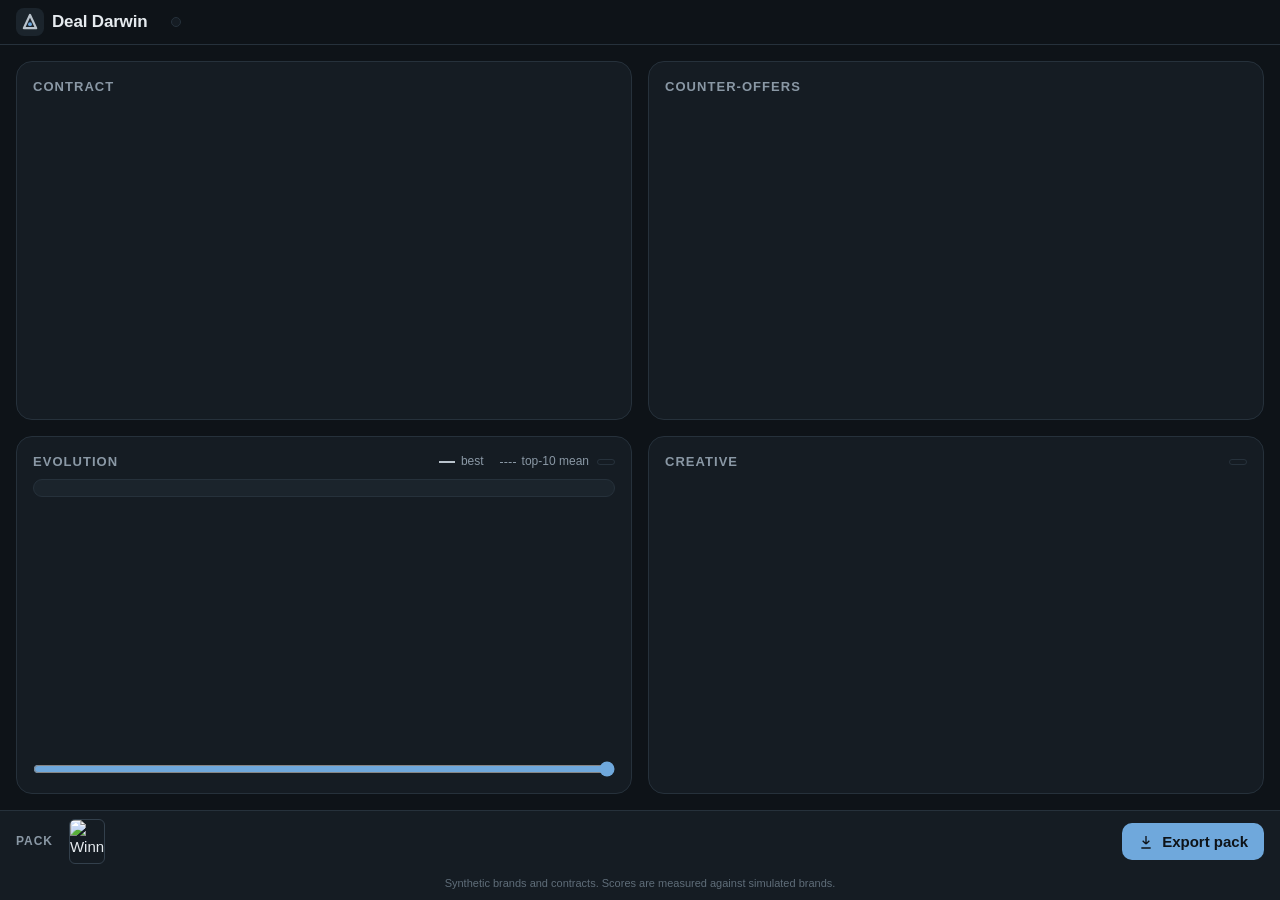
<file: deal_darwin_dataset/app/demo_template.html>
<!doctype html>
<html lang="en">
<head>
<meta charset="utf-8">
<meta name="viewport" content="width=device-width, initial-scale=1">
<title>Deal Darwin</title>
<style>
:root {
  --bg: #0E1318; --surface: #151C23; --surface-2: #1B242C; --raised: #222D37;
  --border: #26313B; --border-2: #33404C; --line: var(--border); --line-2: var(--border-2);
  --text: #E6EBEF; --muted: #8A98A5; --faint: #5F6D79; --neutral-line: #B9C3CC;
  --accent: #6FA8DC; --accent-soft: rgba(111,168,220,.12); --accent-ink: #0E1318;
  --ok: #5FB48C; --warn: #D9B26A; --bad: #D27C7C;
  --ok-rgb: 95,180,140; --warn-rgb: 217,178,106; --bad-rgb: 210,124,124;
  --radius: 16px; --s1: 8px; --s2: 16px; --s3: 24px; --t: 300ms cubic-bezier(.2,.7,.2,1);
  --font: -apple-system, BlinkMacSystemFont, "Segoe UI", Roboto, "Helvetica Neue", Arial, sans-serif;
  --mono: ui-monospace, SFMono-Regular, Menlo, Consolas, monospace;
}
* { box-sizing: border-box; }
html, body { margin: 0; }
body { background: var(--bg); color: var(--text); font: 15px/1.45 var(--font);
  display: grid; grid-template-rows: auto minmax(0, 1fr) auto; height: 100vh; height: 100dvh; overflow: hidden; }
button { font: inherit; color: inherit; }
[hidden] { display: none !important; }
:focus-visible { outline: 2px solid var(--accent); outline-offset: 2px; border-radius: 8px; }
.num { font-variant-numeric: tabular-nums; }

/* ---------- top bar ---------- */
.top { display: flex; align-items: center; gap: var(--s2); padding: var(--s1) var(--s2); border-bottom: 1px solid var(--line); flex-wrap: wrap; }
.brand { display: flex; align-items: center; gap: var(--s1); font-weight: 800; font-size: 17px; letter-spacing: -.01em; margin-right: var(--s1); }
.brand svg { width: 28px; height: 28px; }
.chips { display: flex; gap: 4px; background: var(--surface); border: 1px solid var(--line); border-radius: 12px; padding: 4px; }
.chips button { border: 0; background: none; cursor: pointer; border-radius: 8px; padding: 4px 12px; font-weight: 700; color: var(--muted); transition: background var(--t), color var(--t); }
.chips button:hover { color: var(--text); }
.chips button[aria-checked="true"] { background: var(--accent-soft); color: var(--accent); box-shadow: inset 0 0 0 1px rgba(111,168,220,.45); }
.stepper { display: flex; gap: 4px; margin: 0 0 0 auto; padding: 0; list-style: none; flex-wrap: wrap; }
.stepper button { display: flex; align-items: center; gap: var(--s1); border: 1px solid transparent; background: none; cursor: pointer;
  padding: 4px 12px 4px 4px; border-radius: 999px; color: var(--muted); transition: all var(--t); }
.stepper b { display: grid; place-items: center; width: 24px; height: 24px; border-radius: 50%; background: var(--surface-2); font-size: 12px; transition: all var(--t); }
.stepper button:hover { color: var(--text); }
.stepper button.active { color: var(--text); border-color: var(--line-2); background: var(--surface); }
.stepper button.active b { background: var(--accent); color: var(--accent-ink); }

/* ---------- grid + cards ---------- */
main { display: grid; grid-template-columns: 1fr 1fr; grid-template-rows: minmax(0, 1fr) minmax(0, 1fr); gap: var(--s2); padding: var(--s2); min-height: 0; }
main.no-evo #card-creative { grid-column: 1 / -1; }
.card { background: var(--surface); border: 1px solid var(--line); border-radius: var(--radius); padding: var(--s2);
  display: flex; flex-direction: column; gap: var(--s1); min-height: 0; overflow: auto; transition: border-color var(--t), box-shadow var(--t); }
.card:hover { border-color: var(--line-2); }
.card-h { display: flex; align-items: center; gap: var(--s1); flex-wrap: wrap; }
.card-h h2 { margin: 0; font-size: 13px; font-weight: 700; letter-spacing: .08em; text-transform: uppercase; color: var(--muted); }
.card-h .sp { flex: 1; }
.tag { font-size: 12px; color: var(--muted); border: 1px solid var(--line); border-radius: 999px; padding: 2px 8px; white-space: nowrap; }
.tag.warn { color: var(--warn); border-color: rgba(var(--warn-rgb),.3); }
.tag.ok { color: var(--ok); border-color: rgba(var(--ok-rgb),.3); background: rgba(var(--ok-rgb),.08); font-weight: 600; }
.tag.win { color: var(--accent); border-color: rgba(111,168,220,.5); }
.tag.bad { color: var(--bad); border-color: rgba(var(--bad-rgb),.3); background: rgba(var(--bad-rgb),.06); }
.pulse { animation: pulse 900ms ease-out; }
@keyframes pulse { 0% { box-shadow: 0 0 0 0 rgba(111,168,220,.35); border-color: var(--accent); } 100% { box-shadow: 0 0 0 10px rgba(111,168,220,0); } }
@keyframes fadeUp { from { opacity: 0; transform: translateY(6px); } to { opacity: 1; transform: none; } }
.fade { animation: fadeUp 420ms cubic-bezier(.2,.7,.2,1) both; animation-delay: calc(var(--i, 0) * 60ms); }

/* ---------- contract ---------- */
.contract-body { display: grid; grid-template-columns: minmax(0, 1fr) 150px; gap: var(--s2); align-items: start; }
.rows { display: flex; flex-direction: column; gap: 4px; }
.row { border-radius: 12px; border: 1px solid transparent; transition: border-color var(--t), background var(--t); }
.row:hover, .row.open { border-color: var(--line-2); }
.row > button { width: 100%; display: grid; grid-template-columns: 1fr auto 96px 36px; align-items: center; gap: var(--s1);
  background: none; border: 0; cursor: pointer; padding: var(--s1) 12px; text-align: left; border-radius: 12px; }
.row .name { font-weight: 600; }
.row .val { color: var(--muted); font-size: 14px; text-align: right; }
.status { display: inline-flex; align-items: center; gap: 6px; font-size: 13px; color: var(--muted); }
.dot { width: 8px; height: 8px; border-radius: 50%; flex: none; }
.dot.found { background: var(--ok); } .dot.ambiguous { background: var(--warn); }
.dot.not_found { background: var(--bad); }
.pill { display: grid; place-items: center; height: 24px; border-radius: 999px; font-weight: 800; font-size: 13px; }
.detail { display: grid; grid-template-rows: 0fr; transition: grid-template-rows var(--t); }
.row.open .detail { grid-template-rows: 1fr; }
.detail > div { overflow: hidden; }
.detail-in { padding: 0 12px 12px; display: grid; gap: var(--s1); }
blockquote { margin: 0; padding: var(--s1) 12px; border-left: 2px solid var(--border-2); background: rgba(0,0,0,.18); border-radius: 0 8px 8px 0;
  font-size: 13px; color: #C9D3E0; font-family: var(--mono); white-space: pre-wrap; }
blockquote.none { border-left-color: var(--bad); color: var(--bad); font-family: var(--font); }
.probs { display: grid; grid-template-columns: repeat(auto-fit, minmax(150px, 1fr)); gap: var(--s1) var(--s2); }
.probs h4 { margin: 0 0 4px; font-size: 11px; letter-spacing: .08em; text-transform: uppercase; color: var(--faint); }
.pb { display: grid; grid-template-columns: 64px 1fr 34px; align-items: center; gap: 6px; font-size: 12px; color: var(--muted); }
.pb .num { text-align: right; }
.track { display: block; height: 6px; background: rgba(255,255,255,.05); border-radius: 999px; overflow: hidden; }
.track > i { display: block; height: 100%; width: 0; border-radius: 999px; background: var(--muted); opacity: .85; transition: width 700ms cubic-bezier(.2,.7,.2,1); }
.gauge { display: grid; justify-items: center; gap: var(--s1); padding-top: 4px; border-radius: 12px; }
.ring { position: relative; width: 132px; height: 132px; }
.ring svg { width: 100%; height: 100%; transform: rotate(-90deg); }
.ring circle { fill: none; stroke-width: 10; }
.ring .bg { stroke: rgba(255,255,255,.06); }
.ring .fg { stroke-linecap: round; transition: stroke-dashoffset 1100ms cubic-bezier(.2,.7,.2,1), stroke var(--t); }
.ring .c { position: absolute; inset: 0; display: grid; place-content: center; text-align: center; }
.ring .c b { font-size: 32px; line-height: 1; }
.ring .c span { font-size: 12px; color: var(--muted); }
.counts { display: flex; gap: var(--s2); flex-wrap: wrap; justify-content: center; font-size: 13px; color: var(--muted); }
.counts span { display: inline-flex; align-items: center; gap: 6px; }

/* ---------- counter-offers ---------- */
.offers { display: flex; flex-direction: column; gap: var(--s1); }
.offer { display: grid; grid-template-columns: 32px 1fr; gap: 4px 12px; align-items: center; text-align: left; cursor: pointer;
  background: var(--surface-2); border: 1px solid var(--line); border-radius: 12px; padding: 12px; transition: border-color var(--t), background var(--t), transform var(--t); }
.offer:hover { border-color: var(--line-2); transform: translateY(-1px); }
.offer[aria-checked="true"] { border-color: rgba(111,168,220,.6); background: linear-gradient(0deg, rgba(111,168,220,.06), rgba(111,168,220,.06)), var(--surface-2); }
.rank { grid-row: span 2; display: grid; place-items: center; width: 32px; height: 32px; border-radius: 10px; background: var(--raised); font-weight: 800; }
.offer[aria-checked="true"] .rank { background: var(--accent-soft); color: var(--accent); }
.phrase { font-weight: 600; font-size: 14px; }
.ometa { display: grid; grid-template-columns: 1fr auto auto; gap: 12px; align-items: center; font-size: 12px; color: var(--muted); }
.ometa .acc { display: grid; grid-template-columns: auto 1fr; gap: 8px; align-items: center; }
.ometa .track { height: 8px; } .ometa .track > i { background: var(--neutral-line); opacity: .7; }
.ometa b { color: var(--text); font-weight: 700; }

/* ---------- evolution ---------- */
.evo-now { display: flex; align-items: baseline; gap: 12px; flex-wrap: wrap; padding: var(--s1) 12px; background: var(--surface-2); border-radius: 12px; border: 1px solid var(--line); }
.evo-now .g { font-weight: 800; color: var(--text); font-size: 13px; }
.evo-now .phrase { flex: 1; min-width: 200px; }
.evo-now .st { font-size: 12px; color: var(--muted); }
.evo-now .st b { color: var(--text); }
.chart { position: relative; flex: 1; min-height: 120px; }
.chart svg { position: absolute; inset: 0; width: 100%; height: 100%; display: block; cursor: ew-resize; touch-action: none; user-select: none; }
.axis text { fill: var(--faint); font-size: 11px; font-family: var(--font); }
.axis line { stroke: rgba(255,255,255,.06); }
.line-best { fill: none; stroke: var(--neutral-line); stroke-width: 2.5; stroke-linejoin: round; vector-effect: non-scaling-stroke; }
.line-mean { fill: none; stroke: var(--muted); stroke-width: 1.5; stroke-dasharray: 4 4; vector-effect: non-scaling-stroke; }
.area { fill: url(#grad); }
.scrub { stroke: var(--text); stroke-width: 1; opacity: .45; vector-effect: non-scaling-stroke; }
.pt { fill: var(--surface); stroke: var(--accent); stroke-width: 2; vector-effect: non-scaling-stroke; }
.pt.on { fill: var(--accent); }
.legend { display: flex; gap: var(--s2); font-size: 12px; color: var(--muted); align-items: center; }
.legend i { display: inline-block; width: 16px; height: 0; border-top: 2.5px solid var(--neutral-line); vertical-align: middle; margin-right: 6px; }
.legend i.m { border-top: 1.5px dashed var(--muted); }
input[type="range"] { width: 100%; accent-color: var(--accent); margin: 0; }

/* ---------- creative ---------- */
.concepts { display: grid; grid-template-columns: repeat(4, minmax(0, 1fr)); gap: 12px; flex: 1; min-height: 0; }
.concept { display: flex; flex-direction: column; gap: 6px; min-height: 0; }
.concept > button { padding: 0; border: 1px solid var(--line); background: var(--bg); border-radius: 12px; overflow: hidden; cursor: zoom-in;
  position: relative; transition: transform var(--t), border-color var(--t), box-shadow var(--t); min-height: 0; flex: 1; display: block; }
.concept > button:hover { transform: translateY(-2px); border-color: var(--line-2); }
.concept img { position: absolute; inset: 0; width: 100%; height: 100%; object-fit: contain; display: block; }
.concept.win > button { border-color: var(--accent); }
.concept.lose img { filter: saturate(.55) brightness(.8); }
.crown { position: absolute; bottom: 8px; left: 8px; background: rgba(14,19,24,.82); color: var(--accent); border: 1px solid rgba(111,168,220,.5); font-size: 11px; font-weight: 800; border-radius: 999px; padding: 2px 8px; }
.fit { display: flex; justify-content: space-between; align-items: baseline; }
.fit b { font-size: 17px; } .fit span { font-size: 12px; color: var(--muted); }
.rchips { display: flex; gap: 3px; }
.rc { flex: 1; text-align: center; font-size: 10px; font-weight: 800; border-radius: 5px; padding: 2px 0; cursor: help; }
.rc.ok { background: rgba(var(--ok-rgb),.12); color: var(--ok); }
.rc.no { background: rgba(var(--bad-rgb),.14); color: var(--bad); }
.fail { font-size: 12px; color: var(--bad); white-space: nowrap; overflow: hidden; text-overflow: ellipsis; }

/* ---------- pack bar ---------- */
.pack { border-top: 1px solid var(--line); background: var(--surface); padding: var(--s1) var(--s2); display: flex; align-items: center; gap: var(--s2); flex-wrap: wrap; transition: box-shadow var(--t); }
.pack .lbl { font-size: 12px; font-weight: 800; letter-spacing: .08em; text-transform: uppercase; color: var(--muted); }
.pack img { width: 36px; height: 45px; object-fit: cover; object-position: top; border-radius: 6px; border: 1px solid var(--border-2); }
.pack .po { flex: 1; min-width: 220px; display: flex; flex-direction: column; }
.pack .po small { color: var(--muted); font-size: 12px; }
.pack .rs { display: flex; align-items: center; gap: 12px; font-size: 13px; color: var(--muted); }
.btn { border: 0; cursor: pointer; background: var(--accent); color: var(--accent-ink); font-weight: 700; border-radius: 10px; padding: var(--s1) var(--s2);
  display: inline-flex; align-items: center; gap: var(--s1); transition: filter var(--t), transform var(--t); }
.btn:hover { filter: brightness(1.06); transform: translateY(-1px); }
.btn.ghost { background: transparent; color: #fff; border: 1px solid rgba(255,255,255,.4); }
.fine { width: 100%; text-align: center; font-size: 11px; color: var(--faint); margin: -4px 0 0; }

/* ---------- lightbox ---------- */
dialog { border: 1px solid var(--line-2); border-radius: var(--radius); background: var(--surface); color: var(--text); padding: var(--s3) var(--s2) var(--s2); max-width: min(92vw, 860px); }
dialog::backdrop { background: rgba(2,6,14,.78); backdrop-filter: blur(4px); }
dialog[open] { animation: fadeUp 260ms cubic-bezier(.2,.7,.2,1); }
.lb { display: grid; grid-template-columns: minmax(0, 420px) 240px; gap: var(--s2); }
.lb img { width: 100%; border-radius: 12px; display: block; }
.lb h3 { margin: 0 0 var(--s1); font-size: 18px; display: flex; align-items: center; gap: var(--s1); }
.lb .rl { display: grid; grid-template-columns: 28px 1fr 40px; gap: 6px; align-items: center; font-size: 13px; padding: 6px 0; border-bottom: 1px solid var(--line); }
.lb .rl .num { text-align: right; }
.x { position: absolute; top: 8px; right: 8px; border: 0; background: var(--raised); width: 32px; height: 32px; border-radius: 50%; cursor: pointer; }

/* ---------- printable pack ---------- */
#sheet-wrap { position: fixed; inset: 0; background: rgba(2,6,14,.88); overflow: auto; z-index: 50; padding: var(--s3) var(--s2); }
.sheet-bar { max-width: 794px; margin: 0 auto var(--s2); display: flex; justify-content: flex-end; gap: var(--s1); }
.sheet { max-width: 794px; margin: 0 auto; background: #fff; color: #111A28; border-radius: 8px; padding: 40px 44px; font-size: 13px; }
.sheet h1 { margin: 0; font-size: 22px; color: #0B2545; display: flex; align-items: center; gap: 8px; }
.sheet h2 { font-size: 11px; letter-spacing: .1em; text-transform: uppercase; color: #5C6B7A; margin: 18px 0 6px; border-bottom: 1px solid #E3E0DA; padding-bottom: 4px; }
.sheet .sub { color: #5C6B7A; margin: 2px 0 0; }
.sheet table { width: 100%; border-collapse: collapse; }
.sheet td, .sheet th { text-align: left; padding: 4px 6px; border-bottom: 1px solid #EEE; vertical-align: top; }
.sheet th { color: #5C6B7A; font-weight: 600; width: 32%; }
.sheet .cols { display: grid; grid-template-columns: 1fr 190px; gap: 24px; }
.sheet img { width: 100%; border-radius: 6px; }
.sheet q { display: block; font-family: var(--mono); font-size: 11.5px; color: #354152; background: #F6F3EE; border-left: 3px solid #8A98A5; padding: 4px 8px; margin: 2px 0 6px; quotes: none; }
.sheet .foot { margin-top: 18px; font-size: 10px; color: #8A9BB0; }

/* ---------- responsive / motion / print ---------- */
/* ---------- live mode ---------- */
.launcher { position: fixed; inset: 0; z-index: 40; background: rgba(8,11,14,.72); backdrop-filter: blur(6px); display: grid; place-items: center; padding: var(--s2); }
.lcard { position: relative; width: min(640px, 100%); background: var(--surface); border: 1px solid var(--border); border-radius: var(--radius); padding: var(--s3); display: grid; gap: var(--s2); animation: fadeUp 260ms cubic-bezier(.2,.7,.2,1); }
.drop { display: grid; place-items: center; gap: 4px; padding: 56px var(--s2); border: 1.5px dashed var(--border-2); border-radius: var(--radius); cursor: pointer; color: var(--muted); text-align: center; transition: border-color var(--t), background var(--t), color var(--t); }
.drop:hover, .drop.over { border-color: var(--accent); background: var(--accent-soft); color: var(--text); }
.drop.has { border-style: solid; border-color: rgba(111,168,220,.6); color: var(--text); }
.drop b { font-size: 16px; color: var(--text); } .drop small { font-size: 12px; }
.lrow { display: flex; gap: var(--s1); align-items: center; flex-wrap: wrap; }
.lrow .btn { margin-left: auto; }
.lerr { margin: 0; min-height: 1em; font-size: 13px; color: var(--bad); }
select { font: inherit; font-size: 13px; color: var(--text); background: var(--surface-2); border: 1px solid var(--border); border-radius: 10px; padding: 6px 10px; }
.btn.sm { padding: 4px 12px; font-size: 13px; }
.btn:disabled { opacity: .5; cursor: progress; }
.bd { font-style: normal; font-size: 10px; font-weight: 700; text-transform: uppercase; letter-spacing: .06em; border-radius: 999px; padding: 1px 6px; }
.bd:empty { display: none; }
.bd.live { color: var(--ok); background: rgba(var(--ok-rgb),.12); }
.bd.cached, .bd.fallback { color: var(--warn); background: rgba(var(--warn-rgb),.12); }
.bd.error { color: var(--bad); background: rgba(var(--bad-rgb),.12); }
.bd.running { display: inline-block; width: 8px; height: 8px; padding: 0; background: var(--accent); animation: blink 1s infinite; }
@keyframes blink { 50% { opacity: .25; } }
.pill.pend, .rc.pend { background: rgba(255,255,255,.04); color: var(--faint); box-shadow: none; }
.pg { font-size: 11px; color: var(--faint); margin-left: 6px; }
.phrase.pend { color: var(--faint); }
.concept.pending img { filter: grayscale(1) brightness(.5); }
.scan { position: absolute; inset: 0; background: linear-gradient(180deg, transparent, rgba(111,168,220,.28), transparent) no-repeat; background-size: 100% 35%; animation: scan 1.1s linear infinite; }
@keyframes scan { from { background-position: 0 -40%; } to { background-position: 0 140%; } }

@media (max-width: 1000px) {
  body { height: auto; overflow: auto; display: block; }
  main { grid-template-columns: 1fr; grid-template-rows: none; }
  main.no-evo #card-creative { grid-column: auto; }
  .card { overflow: visible; }
  .pack { position: sticky; bottom: 0; z-index: 5; }
  .stepper { margin-left: 0; width: 100%; }
  .chart { height: 180px; flex: none; }
  .concept > button { flex: none; aspect-ratio: 4 / 5; }
}
@media (max-width: 600px) {
  .contract-body { grid-template-columns: 1fr; }
  .concepts { grid-template-columns: repeat(2, minmax(0, 1fr)); }
  .row > button { grid-template-columns: 1fr auto 32px; } .row .val { display: none; }
  .lb { grid-template-columns: 1fr; }
  .stepper button span { display: none; } .stepper button { padding: 4px; }
  .pack .fine { display: none; }
}
@media (prefers-reduced-motion: reduce) {
  *, *::before, *::after { animation: none !important; transition: none !important; scroll-behavior: auto !important; }
}
@media print {
  @page { size: A4; margin: 12mm; }
  body { display: block; height: auto; overflow: visible; background: #fff; }
  body > *:not(#sheet-wrap) { display: none !important; }
  #sheet-wrap { position: static; background: none; padding: 0; overflow: visible; }
  .sheet-bar { display: none; }
  .sheet { padding: 0; max-width: none; border-radius: 0; }
}
</style>
</head>
<body>
<header class="top">
  <div class="brand">
    <svg viewBox="0 0 32 32" aria-hidden="true"><rect width="32" height="32" rx="9" fill="#1B242C"/><path d="M9 23 L16 8 L23 23 Z" fill="none" stroke="#B9C3CC" stroke-width="2.6" stroke-linejoin="round"/><circle cx="16" cy="18.5" r="2.2" fill="#6FA8DC"/></svg>
    Deal Darwin
  </div>
  <div class="chips" role="radiogroup" aria-label="Contract" id="chips"></div>
  <button class="btn sm" id="newrun" hidden><svg width="12" height="12" viewBox="0 0 24 24" fill="currentColor" aria-hidden="true"><path d="M7 4v16l13-8z"/></svg>Run</button>
  <ol class="stepper" id="stepper" aria-label="Pipeline"></ol>
</header>

<main id="grid">
  <section class="card" id="card-contract" data-step="1" aria-labelledby="h-contract">
    <div class="card-h"><h2 id="h-contract">Contract</h2><span class="sp"></span><span id="contract-tags" class="card-h"></span></div>
    <div class="contract-body">
      <div class="rows" id="rows" data-step="1"></div>
      <div class="gauge" id="gauge" data-step="2"></div>
    </div>
  </section>

  <section class="card" id="card-counter" data-step="3" aria-labelledby="h-counter">
    <div class="card-h"><h2 id="h-counter">Counter-offers</h2><span class="sp"></span><span id="recovered"></span></div>
    <div class="offers" role="radiogroup" aria-label="Offers" id="offers"></div>
  </section>

  <section class="card" id="card-evo" data-step="3" aria-labelledby="h-evo">
    <div class="card-h"><h2 id="h-evo">Evolution</h2><span class="sp"></span>
      <span class="legend"><span><i></i>best</span><span><i class="m"></i>top-10 mean</span></span><span class="tag" id="evo-calls"></span></div>
    <div class="evo-now" id="evo-now" aria-live="polite"></div>
    <div class="chart" id="chart"></div>
    <input type="range" id="gen" min="0" max="3" step="1" value="3" aria-label="Generation">
  </section>

  <section class="card" id="card-creative" data-step="4" aria-labelledby="h-creative">
    <div class="card-h"><h2 id="h-creative">Creative</h2><span class="sp"></span><span class="tag" id="model-tag"></span></div>
    <div class="concepts" id="concepts"></div>
  </section>
</main>

<footer class="pack" id="pack" data-step="5">
  <span class="lbl">Pack</span>
  <img id="pack-img" alt="Winning concept">
  <div class="po"><span class="phrase" id="pack-offer"></span><small id="pack-meta"></small></div>
  <div class="rs" id="pack-risk"></div>
  <button class="btn" id="export"><svg width="16" height="16" viewBox="0 0 24 24" fill="none" stroke="currentColor" stroke-width="2" aria-hidden="true"><path d="M12 3v12m0 0-5-5m5 5 5-5M5 21h14"/></svg>Export pack</button>
  <p class="fine">Synthetic brands and contracts. Scores are measured against simulated brands.</p>
</footer>

<dialog id="lightbox" aria-label="Concept"></dialog>
<div class="launcher" id="launcher" hidden>
  <div class="lcard" role="dialog" aria-label="New run">
    <button class="x" id="l-close" aria-label="Close">✕</button>
    <label class="drop" id="drop" tabindex="0">
      <input type="file" id="file" accept="application/pdf,.pdf" hidden>
      <svg width="34" height="34" viewBox="0 0 24 24" fill="none" stroke="currentColor" stroke-width="1.6" aria-hidden="true"><path d="M12 16V4m0 0-5 5m5-5 5 5M4 16v3a1 1 0 0 0 1 1h14a1 1 0 0 0 1-1v-3"/></svg>
      <b id="drop-label">Drop contract PDF</b><small>or click</small>
    </label>
    <div class="lrow">
      <div class="chips" role="radiogroup" aria-label="Sample" id="samples"></div>
      <select id="persona" aria-label="Creator persona"></select>
      <select id="brand" aria-label="Brand"></select>
      <button class="btn" id="run"><svg width="12" height="12" viewBox="0 0 24 24" fill="currentColor" aria-hidden="true"><path d="M7 4v16l13-8z"/></svg>Run</button>
    </div>
    <p class="lerr" id="lerr" aria-live="polite"></p>
  </div>
</div>
<div id="sheet-wrap" hidden></div>

<script>
const DATA = /*__DATA__*/null;
const ASPECTS = ["fee", "usage_rights", "exclusivity", "payment_terms", "kill_fee"];
const NAMES = {fee: "Fee", usage_rights: "Usage", exclusivity: "Exclusivity", payment_terms: "Payment", kill_fee: "Kill fee"};
const STATUS = {found: "found", ambiguous: "ambiguous", not_found: "not found"};
const RULES = {R1: "Logo", R2: "Palette", R3: "#ad disclosure", R4: "No competitors", R5: "Safe zone"};
const RISK_RGB = ["", "95,180,140", "140,178,120", "217,178,106", "214,152,112", "210,124,124"];
const rk = n => RISK_RGB[Math.min(5, Math.max(1, Math.round(n)))];
const RISK_COLOR = n => `rgb(${rk(n)})`;
const RISK_PILL = n => `background:rgba(${rk(n)},.14);color:rgb(${rk(n)});box-shadow:inset 0 0 0 1px rgba(${rk(n)},.28)`;
const TINT = n => `rgba(${rk(n)},.045)`;
const STEPS = [["Ingest", "#rows"], ["Score", "#gauge"], ["Counter", "#card-counter"], ["Creative", "#card-creative"], ["Pack", "#pack"]];
const reduced = matchMedia("(prefers-reduced-motion: reduce)").matches;
const $ = s => document.querySelector(s);
const esc = s => String(s ?? "").replace(/[&<>"']/g, c => ({"&": "&amp;", "<": "&lt;", ">": "&gt;", '"': "&quot;", "'": "&#39;"}[c]));
const pct = x => Math.round(x * 100) + "%";
const money = x => "$" + Math.round(x).toLocaleString("en-US");
const usage = m => m >= 999 ? "perpetual" : m + " mo";
const excl = m => m === 0 ? "none" : m + " mo";
const revs = r => r >= 99 ? "unlimited rev" : r + " rev";
const phrase = o => `Fee ${pct(o.fee_mult)}, usage ${usage(o.usage_months)}, excl ${excl(o.excl_months)}, net-${o.net_days}, ${o.kill_pct}% kill fee, ${revs(o.revisions)}`;
const fill = root => requestAnimationFrame(() => requestAnimationFrame(() =>
  root.querySelectorAll("[data-w]").forEach(el => el.style.width = el.dataset.w)));
const track = (v, color) => `<span class="track"><i data-w="${Math.max(0, Math.min(1, v)) * 100}%"${color ? ` style="background:${color}"` : ""}></i></span>`;

const state = {cid: DATA.contracts.C ? "C" : Object.keys(DATA.contracts)[0], method: null, sel: 0, gen: 0, open: null};
const C = () => DATA.contracts[state.cid];
const methods = () => (C().counters && C().counters.methods) || [];
const method = () => methods().find(m => m.label === state.method) || methods()[0];
const CREATIVE = {cached: DATA.creative, live: null};
const creative = () => (C().live ? CREATIVE.live : CREATIVE.cached);
const winner = () => creative() && creative().concepts.find(x => x.winner);
const seen = new Set();
const counts = a => [ASPECTS.filter(k => a[k] && a[k].status === "ambiguous").length, ASPECTS.filter(k => a[k] && a[k].status === "not_found").length];
const restart = el => { el.classList.remove("pulse"); void el.offsetWidth; el.classList.add("pulse"); };

/* ---------- top bar ---------- */
function renderChips() {
  $("#chips").innerHTML = Object.values(DATA.contracts).map(c =>
    `<button role="radio" data-cid="${c.id}" aria-checked="${c.id === state.cid}" tabindex="${c.id === state.cid ? 0 : -1}" title="${esc(c.label)}">${c.chip || c.id}</button>`).join("");
}
$("#chips").addEventListener("click", e => { const b = e.target.closest("button"); if (b) setContract(b.dataset.cid); });
$("#chips").addEventListener("keydown", e => {
  const ids = Object.keys(DATA.contracts), d = {ArrowRight: 1, ArrowDown: 1, ArrowLeft: -1, ArrowUp: -1}[e.key];
  if (!d) return; e.preventDefault();
  setContract(ids[(ids.indexOf(state.cid) + d + ids.length) % ids.length]);
  $(`#chips [data-cid="${state.cid}"]`).focus();
});
function setContract(cid) {
  state.cid = cid; state.method = null; state.sel = 0; state.open = null;
  renderChips(); renderContract(); renderCounters(); renderEvo(); renderCreative(); renderPack();
}
$("#stepper").innerHTML = STEPS.map(([l], i) => `<li><button data-step="${i + 1}"><b>${i + 1}</b><span>${l}</span></button></li>`).join("");
$("#stepper").addEventListener("click", e => {
  const b = e.target.closest("button"); if (!b) return;
  const n = +b.dataset.step, target = $(STEPS[n - 1][1]), card = target.closest(".card, .pack");
  card.scrollIntoView({behavior: reduced ? "auto" : "smooth", block: "center"});
  setStep(n); restart(card); if (target !== card) restart(target);
});
function setStep(n) { document.querySelectorAll("#stepper button").forEach(b => b.classList.toggle("active", +b.dataset.step === n)); }
const stepOf = el => { const s = el && el.closest && el.closest("[data-step]"); return s && !el.closest("#stepper") ? +s.dataset.step : null; };
document.addEventListener("pointerover", e => { const n = stepOf(e.target); if (n) setStep(n); });
document.addEventListener("focusin", e => { const n = stepOf(e.target); if (n) setStep(n); });
addEventListener("scroll", () => {  // stacked layout: the section nearest the viewport centre
  const mid = innerHeight / 2; let best = 1, dist = Infinity;
  STEPS.forEach(([, sel], i) => { const r = $(sel).getBoundingClientRect(), d = Math.abs((r.top + r.bottom) / 2 - mid); if (d < dist) { dist = d; best = i + 1; } });
  if (innerHeight + scrollY >= document.documentElement.scrollHeight - 4) best = 5;
  setStep(best);
}, {passive: true});

/* ---------- contract ---------- */
function fmtValue(k, v) {
  if (v == null) return "—";
  return {fee: money(v), usage_rights: v + " mo", exclusivity: v + " mo", payment_terms: "net-" + v, kill_fee: v + "%"}[k] || esc(v);
}
function probBlock(title, obj, colorFn) {
  if (!obj) return "";
  return `<div><h4>${title}</h4>${Object.entries(obj).map(([k, v]) =>
    `<div class="pb"><span>${esc(STATUS[k] || k)}</span>${track(v, colorFn(k))}<span class="num">${v.toFixed(2)}</span></div>`).join("")}</div>`;
}
function renderContract() {
  const c = C(), a = c.risk.aspects, ex = c.risk.extraction || {};
  const cost = c.live && ex.cost_usd != null ? `NDI $${ex.cost_usd.toFixed(3)}${ex.reused ? " · reused" : ""}` : "";
  $("#contract-tags").innerHTML = [c.brand && c.creator ? `${esc(c.brand)} × ${esc(c.creator)}` : "",
    ex.source ? `${ex.source === "ndi" ? "NDI" : esc(ex.source)}${ex.ocr_applied ? " · OCR" : ""}${c.pages ? ` · ${c.pages} pp` : ""}` : "",
    cost].filter(Boolean).map(t => `<span class="tag">${t}</span>`).join("");
  $("#rows").innerHTML = ASPECTS.filter(k => a[k]).map((k, i) => {
    const x = a[k], fresh = !seen.has(c.id + k), open = state.open === k; seen.add(c.id + k);
    return `<div class="row ${fresh ? "fade" : ""} ${open ? "open" : ""}" style="--i:${c.live ? 0 : i};background:${x.risk ? TINT(x.risk) : "transparent"}" data-k="${k}">
      <button aria-expanded="${open}" aria-controls="d-${k}">
        <span class="name">${NAMES[k]}</span>
        <span class="val num">${fmtValue(k, x.value)}${x.page ? `<span class="pg">p${x.page}</span>` : ""}</span>
        <span class="status"><span class="dot ${x.status}"></span>${STATUS[x.status]}</span>
        ${x.risk ? `<span class="pill" style="${RISK_PILL(x.risk)}" title="risk ${x.risk}/5">${x.risk}</span>` : `<span class="pill pend">·</span>`}
      </button>
      <div class="detail" id="d-${k}"><div><div class="detail-in">
        ${x.page ? `<span class="tag" style="justify-self:start">page ${x.page}</span>` : ""}
        ${x.quote ? `<blockquote>${esc(x.quote)}</blockquote>` : `<blockquote class="none">no clause found</blockquote>`}
        <div class="probs">
          ${probBlock("Status", x.status_probabilities, s => ({found: "var(--ok)", ambiguous: "var(--warn)", not_found: "var(--bad)"})[s])}
          ${probBlock("Risk", x.risk_probabilities, RISK_COLOR)}
          ${probBlock("Ambiguity", x.ambiguity_probabilities, () => "var(--warn)")}
        </div>
      </div></div></div></div>`;
  }).join("");
  if (state.open) fill($("#rows"));
  const r = c.risk.overall_risk, R = 54, CIRC = 2 * Math.PI * R, [amb, miss] = counts(a);
  $("#gauge").innerHTML = `<div class="ring"><svg viewBox="0 0 132 132" role="img" aria-label="Overall risk ${r ?? "pending"} of 5">
      <circle class="bg" cx="66" cy="66" r="${R}"/>
      <circle class="fg" id="ring-fg" cx="66" cy="66" r="${R}" stroke="${r ? RISK_COLOR(r) : "transparent"}" stroke-dasharray="${CIRC}" stroke-dashoffset="${CIRC}"/></svg>
      <div class="c"><b class="num" id="ring-num">${r == null ? "—" : "0.0"}</b><span>risk / 5</span></div></div>
    <div class="counts"><span title="ambiguous"><span class="dot ambiguous"></span>${amb}</span><span title="not found"><span class="dot not_found"></span>${miss}</span></div>`;
  if (r == null) return;
  requestAnimationFrame(() => requestAnimationFrame(() => { $("#ring-fg").style.strokeDashoffset = CIRC * (1 - r / 5); }));
  countUp($("#ring-num"), r, 1);
}
function countUp(el, to, dp) {
  if (reduced) { el.textContent = to.toFixed(dp); return; }
  const t0 = performance.now(), dur = 1100;
  const step = t => { const f = Math.min(1, (t - t0) / dur), e = 1 - Math.pow(1 - f, 3); el.textContent = (to * e).toFixed(dp); if (f < 1) requestAnimationFrame(step); };
  requestAnimationFrame(step);
}
$("#rows").addEventListener("click", e => {
  const row = e.target.closest(".row"); if (!row || !e.target.closest("button")) return;
  const k = row.dataset.k; state.open = state.open === k ? null : k;
  document.querySelectorAll("#rows .row").forEach(r => {
    const on = r.dataset.k === state.open; r.classList.toggle("open", on);
    r.querySelector("button").setAttribute("aria-expanded", on); if (on) fill(r);
  });
});

/* ---------- counter-offers ---------- */
function renderCounters() {
  const ms = methods();
  if (!ms.length) { $("#offers").innerHTML = `<span class="tag">${C().live ? "…" : "no data"}</span>`; $("#recovered").innerHTML = ""; return; }
  const m = method(), t = C().counters.truth;
  if (!t || m.our_recovered == null) $("#recovered").innerHTML = ""; else {
  const share = t.max_recovered > 0 ? m.our_recovered / t.max_recovered : 0;
  const tip = `${m.our_recovered >= 0 ? "+" : ""}${m.our_recovered.toFixed(3)} of +${t.max_recovered.toFixed(3)} EV vs as-written (simulated brand)`;
  $("#recovered").innerHTML = m.our_recovered > 0
    ? `<span class="tag ok" title="${tip}">↗ recovered ${pct(share)} of best possible</span>`
    : `<span class="tag bad" title="${tip}">↘ below as-written</span>`; }
  $("#offers").innerHTML = m.top3.map((o, i) => `<button class="offer fade" style="--i:${i}" role="radio" data-i="${i}" aria-checked="${i === state.sel}" tabindex="${i === state.sel ? 0 : -1}">
      <span class="rank">${i + 1}</span>
      <span class="phrase">${phrase(o)}</span>
      <span class="ometa"><span class="acc">accept ${track(o.p)}</span>
        <span>P <b class="num">${pct(o.p)}</b></span><span>value <b class="num">${o.utility.toFixed(2)}</b></span></span>
    </button>`).join("");
  fill($("#offers"));
}
$("#offers").addEventListener("click", e => { const b = e.target.closest(".offer"); if (b) selectOffer(+b.dataset.i); });
$("#offers").addEventListener("keydown", e => {
  const d = {ArrowDown: 1, ArrowRight: 1, ArrowUp: -1, ArrowLeft: -1}[e.key]; if (!d) return; e.preventDefault();
  const n = method().top3.length; selectOffer((state.sel + d + n) % n); $(`#offers [data-i="${state.sel}"]`).focus();
});
function selectOffer(i) {
  state.sel = i;
  document.querySelectorAll("#offers .offer").forEach(b => { const on = +b.dataset.i === i; b.setAttribute("aria-checked", on); b.tabIndex = on ? 0 : -1; });
  renderPack(); restart($("#pack"));
}

/* ---------- evolution ---------- */
const W = 600, H = 200, PAD = {l: 40, r: 16, t: 14, b: 26};
let geo = null;
function renderEvo() {
  const ev = C().counters && C().counters.evolution;
  $("#card-evo").hidden = !ev; $("#grid").classList.toggle("no-evo", !ev);
  if (!ev) return;
  const g = ev.generations, n = g.length, N = Math.max(n, ev.total || 0, 1);
  $("#gen").max = Math.max(0, n - 1); $("#gen").disabled = !n;
  $("#evo-calls").textContent = ev.n_drex_calls != null ? `${ev.n_drex_calls} Drex calls` : "";
  const ymax = n ? Math.ceil(Math.max(...g.map(x => x.best)) * 1.2 * 10) / 10 : 0.6;
  const x = i => PAD.l + i * (W - PAD.l - PAD.r) / Math.max(1, N - 1);
  const y = v => H - PAD.b - v / ymax * (H - PAD.t - PAD.b);
  geo = {x, y, n};
  const line = key => g.map((d, i) => `${i ? "L" : "M"}${x(i).toFixed(1)},${y(d[key]).toFixed(1)}`).join(" ");
  const ticks = [0, ymax / 2, ymax];
  $("#chart").innerHTML = `<svg viewBox="0 0 ${W} ${H}" preserveAspectRatio="none" role="img" aria-label="Best fitness per generation">
    <defs><linearGradient id="grad" x1="0" x2="0" y1="0" y2="1"><stop offset="0" stop-color="#B9C3CC" stop-opacity=".10"/><stop offset="1" stop-color="#B9C3CC" stop-opacity="0"/></linearGradient></defs>
    <g class="axis">${ticks.map(v => `<line x1="${PAD.l}" x2="${W - PAD.r}" y1="${y(v)}" y2="${y(v)}"/>`).join("")}</g>
    ${n ? `<path class="area" d="${line("best")} L${x(n - 1)},${y(0)} L${x(0)},${y(0)} Z"/>` : ""}
    <path class="line-mean" d="${line("elite_mean")}"/>
    <path class="line-best" id="best-line" d="${line("best")}"/>
    <line class="scrub" id="scrub" x1="${x(Math.max(0, n - 1))}" x2="${x(Math.max(0, n - 1))}" style="${n ? "" : "display:none"}" y1="${PAD.t}" y2="${H - PAD.b}"/>
  </svg>
  <div class="overlay" style="position:absolute;inset:0;pointer-events:none">
    ${ticks.map(v => `<span class="axl" style="position:absolute;left:0;width:${PAD.l - 8}px;text-align:right;top:calc(${y(v) / H * 100}% - 8px);font-size:11px;color:var(--faint)">${v.toFixed(2)}</span>`).join("")}
    ${Array.from({length: N}, (_, i) => `<span style="position:absolute;bottom:2px;left:calc(${x(i) / W * 100}% - 12px);width:24px;text-align:center;font-size:11px;color:var(--faint)">G${i}</span>`).join("")}
    ${g.map((d, i) => `<span class="ptd" data-i="${i}" style="position:absolute;left:calc(${x(i) / W * 100}% - 6px);top:calc(${y(d.best) / H * 100}% - 6px);width:12px;height:12px;border-radius:50%;border:2px solid var(--neutral-line);background:var(--surface);transition:transform 300ms,background 300ms"></span>`).join("")}
  </div>`;
  const bl = $("#best-line");
  if (!reduced && !C().live) {
    bl.style.strokeDasharray = "2000"; bl.style.strokeDashoffset = "2000"; bl.getBoundingClientRect();
    bl.style.transition = "stroke-dashoffset 1400ms cubic-bezier(.2,.7,.2,1)"; bl.style.strokeDashoffset = "0";
  }
  if (n) setGen(n - 1); else $("#evo-now").innerHTML = `<span class="g">G0</span><span class="phrase pend">…</span>`;
}
function setGen(i) {
  const d = C().counters.evolution.generations[i];
  state.gen = i; $("#gen").value = i;
  const s = $("#scrub"); s.setAttribute("x1", geo.x(i)); s.setAttribute("x2", geo.x(i));
  document.querySelectorAll("#chart .ptd").forEach(p => { const on = +p.dataset.i === i; p.style.background = on ? "var(--accent)" : "var(--surface)"; p.style.borderColor = on ? "var(--accent)" : "var(--neutral-line)"; p.style.transform = on ? "scale(1.35)" : "none"; });
  $("#evo-now").innerHTML = `<span class="g">G${d.gen}</span><span class="phrase">${phrase(d.offer)}</span>
    <span class="st">fitness <b class="num">${d.best.toFixed(3)}</b></span><span class="st">P <b class="num">${pct(d.p)}</b></span>
    <span class="st">value <b class="num">${d.utility.toFixed(2)}</b></span><span class="st">+<b class="num">${d.new_calls}</b> calls</span>`;
}
$("#gen").addEventListener("input", e => setGen(+e.target.value));
(() => {
  let drag = false;
  const at = e => { const r = $("#chart").getBoundingClientRect(), vx = (e.clientX - r.left) / r.width * W;
    let best = 0; for (let i = 1; i < geo.n; i++) if (Math.abs(geo.x(i) - vx) < Math.abs(geo.x(best) - vx)) best = i;
    if (best !== state.gen) setGen(best); };
  $("#chart").addEventListener("pointerdown", e => { drag = true; $("#chart").setPointerCapture(e.pointerId); at(e); });
  $("#chart").addEventListener("pointermove", e => { if (drag) at(e); });
  $("#chart").addEventListener("pointerup", () => drag = false);
  $("#chart").addEventListener("pointercancel", () => drag = false);
})();

/* ---------- creative ---------- */
function renderCreative() {
  const cr = creative();
  if (!cr) { $("#card-creative").hidden = true; return; }
  $("#model-tag").textContent = cr.model || "";
  $("#concepts").innerHTML = cr.concepts.map((x, i) => {
    const pend = !x.prob, key = (C().live ? "L" : "S") + i + (pend ? "p" : "s"), fresh = !seen.has(key); seen.add(key);
    const cls = pend ? "pending" : x.winner ? "win" : cr.decided === false ? "" : "lose";
    return `<div class="concept ${fresh ? "fade" : ""} ${cls}" style="--i:${C().live ? 0 : i}">
      <button data-i="${i}" aria-label="Concept ${i + 1}${pend ? "" : `, fit ${x.p_prod.toFixed(2)}`}${x.winner ? ", winner" : ""}">
        <img src="${x.img}" alt="">${x.winner ? `<span class="crown">★ winner</span>` : ""}${x.scoring ? `<span class="scan"></span>` : ""}</button>
      <div class="fit"><span>C${i + 1}</span><b class="num">${pend ? "…" : x.p_prod.toFixed(2)}</b></div>
      <div class="rchips">${Object.keys(RULES).map(r => pend ? `<span class="rc pend">${r}</span>`
        : `<span class="rc ${x.prob[r] >= .5 ? "ok" : "no"}" title="${r} ${RULES[r]} · p = ${x.prob[r].toFixed(2)}">${r}</span>`).join("")}</div>
      ${!pend && x.failed.length ? `<span class="fail" title="${x.failed.map(r => RULES[r]).join(", ")}">✕ ${x.failed.map(r => RULES[r]).join(", ")}</span>` : ""}
    </div>`;
  }).join("");
}
$("#concepts").addEventListener("click", e => { const b = e.target.closest("button[data-i]"); if (b) openLightbox(+b.dataset.i); });
function openLightbox(i) {
  const x = creative().concepts[i], lb = $("#lightbox");
  if (!x.prob) return;
  lb.innerHTML = `<button class="x" aria-label="Close">✕</button><div class="lb">
      <img src="${x.img}" alt="Concept ${i + 1}">
      <div><h3>C${i + 1} ${x.winner ? `<span class="tag win">★ winner</span>` : x.failed.length ? `<span class="tag bad">rejected</span>` : ""}</h3>
        <div class="fit" style="margin-bottom:8px"><span>fit</span><b class="num">${x.p_prod.toFixed(3)}</b></div>
        ${Object.keys(RULES).map(r => `<div class="rl"><span class="rc ${x.prob[r] >= .5 ? "ok" : "no"}">${r}</span><span>${RULES[r]}</span><span class="num">${x.prob[r].toFixed(2)}</span></div>`).join("")}
      </div></div>`;
  lb.showModal(); lb.querySelector(".x").focus();
  lb.querySelector(".x").onclick = () => lb.close();
}
$("#lightbox").addEventListener("click", e => { if (e.target === e.currentTarget) e.currentTarget.close(); });

/* ---------- pack + export ---------- */
function renderPack() {
  const c = C(), m = method(), o = m && m.top3[state.sel], w = winner(), [amb, miss] = counts(c.risk.aspects);
  $("#pack-img").hidden = !w; if (w) $("#pack-img").src = w.img;
  $("#pack-offer").textContent = o ? phrase(o) : "—";
  $("#pack-meta").textContent = o ? `${c.live ? esc(c.label) : `Contract ${c.id}`} · ${m.name} #${state.sel + 1} · P ${pct(o.p)} · value ${o.utility.toFixed(2)}` : `${c.live ? esc(c.label) : `Contract ${c.id}`}`;
  $("#pack-risk").innerHTML = `<span class="pill ${c.risk.overall_risk == null ? "pend" : ""}" style="${c.risk.overall_risk == null ? "" : RISK_PILL(c.risk.overall_risk)};padding:0 10px" title="overall risk / 5">${c.risk.overall_risk == null ? "…" : c.risk.overall_risk.toFixed(1)}</span>
    <span class="status" title="ambiguous"><span class="dot ambiguous"></span>${amb}</span><span class="status" title="not found"><span class="dot not_found"></span>${miss}</span>`;
}
function closeSheet() { $("#sheet-wrap").hidden = true; $("#export").focus(); }
$("#export").addEventListener("click", () => {
  const c = C(), m = method(), o = m && m.top3[state.sel], w = winner(), a = c.risk.aspects, wrap = $("#sheet-wrap");
  const terms = o ? [["Fee", `${pct(o.fee_mult)} of standard${o.fee_usd != null ? ` (${money(o.fee_usd)})` : ""}`], ["Usage rights", usage(o.usage_months)],
    ["Exclusivity", excl(o.excl_months)], ["Payment", `net-${o.net_days}`], ["Kill fee", `${o.kill_pct}%`],
    ["Revisions", o.revisions >= 99 ? "unlimited" : `${o.revisions}`], ["P(brand accepts)", pct(o.p)], ["Creator value", o.utility.toFixed(2)]] : [];
  wrap.innerHTML = `<div class="sheet-bar"><button class="btn" id="do-print">Print / Save PDF</button><button class="btn ghost" id="close-sheet">Close</button></div>
    <article class="sheet">
      <h1><svg width="22" height="22" viewBox="0 0 32 32" aria-hidden="true"><rect width="32" height="32" rx="9" fill="#1B242C"/><path d="M9 23 L16 8 L23 23 Z" fill="none" stroke="#B9C3CC" stroke-width="2.6" stroke-linejoin="round"/></svg>Deal Darwin pack · ${c.live ? esc(c.label) : `Contract ${c.id}`}</h1>
      <p class="sub">${esc(c.brand)} × ${esc(c.creator)}${o ? ` · counter-offer ${esc(m.name)} #${state.sel + 1}` : ""}</p>
      <div class="cols"><div>
        <h2>Counter-offer terms</h2><table>${terms.map(([k, v]) => `<tr><th>${k}</th><td>${esc(v)}</td></tr>`).join("")}</table>
        <h2>Risk · overall ${c.risk.overall_risk == null ? "—" : c.risk.overall_risk.toFixed(2)} / 5</h2>
        <table>${ASPECTS.filter(k => a[k]).map(k => `<tr><th>${NAMES[k]}</th><td>${STATUS[a[k].status]}</td><td>risk ${a[k].risk}/5</td></tr>`).join("")}</table>
        <h2>Cited clauses</h2>
        ${ASPECTS.filter(k => a[k]).map(k => `<div><b>${NAMES[k]}</b>${a[k].quote ? `<q>${esc(a[k].quote)}</q>` : ` <i>— no clause found</i>`}</div>`).join("")}
      </div><div>${w ? `<h2>Creative</h2><img src="${w.img}" alt="Winning concept"><p class="sub">fit ${w.p_prod.toFixed(3)}<br>R1–R5: ${Object.values(w.prob).map(p => p.toFixed(2)).join(" · ")}</p>` : ""}</div></div>
      <p class="foot">Synthetic brands and contracts. Scores are measured against simulated brands.</p>
    </article>`;
  wrap.hidden = false;
  $("#do-print").onclick = () => print();
  $("#close-sheet").onclick = closeSheet;
  $("#do-print").focus();
});
addEventListener("keydown", e => { if (e.key === "Escape" && !$("#sheet-wrap").hidden) closeSheet(); });

/* ---------- live mode (served by app/server.py) ---------- */
const LIVE = location.protocol.startsWith("http");
const STAGE_N = {ingest: 1, score: 2, counter: 3, creative: 4, pack: 5};
const CARD = {ingest: "#card-contract", score: "#card-contract", counter: "#card-evo", creative: "#card-creative", pack: "#pack"};
const run = {sample: "C", file: null, es: null};
function badge(stage, status) {
  const b = $(`#stepper button[data-step="${STAGE_N[stage]}"]`); if (!b) return;
  let em = b.querySelector("em"); if (!em) { em = document.createElement("em"); b.appendChild(em); }
  em.className = "bd " + (status || ""); em.textContent = !status || status === "running" ? "" : status;
}
function setupLauncher() {
  const cfg = DATA.config || {personas: [], sample_personas: {}};
  $("#samples").innerHTML = Object.keys(cfg.sample_personas).map(id => `<button role="radio" data-s="${id}" aria-checked="${id === run.sample}">${id}</button>`).join("");
  $("#persona").innerHTML = cfg.personas.map(p => `<option value="${p}">${p.replace(/_/g, " ")}</option>`).join("");
  $("#brand").innerHTML = `<option value="">brand · auto</option>` + Object.entries(DATA.brands).map(([k, v]) => `<option value="${k}">${esc(v)}</option>`).join("");
  const pick = id => { run.sample = id; run.file = null; $("#drop").classList.remove("has"); $("#drop-label").textContent = "Drop contract PDF";
    document.querySelectorAll("#samples button").forEach(b => b.setAttribute("aria-checked", b.dataset.s === id));
    if (cfg.sample_personas[id]) $("#persona").value = cfg.sample_personas[id]; };
  const setFile = f => { if (!f) return; run.file = f; run.sample = null; $("#drop").classList.add("has"); $("#drop-label").textContent = f.name;
    document.querySelectorAll("#samples button").forEach(b => b.setAttribute("aria-checked", false)); };
  pick(run.sample);
  $("#samples").addEventListener("click", e => { const b = e.target.closest("button"); if (b) pick(b.dataset.s); });
  $("#file").addEventListener("change", e => setFile(e.target.files[0]));
  $("#drop").addEventListener("keydown", e => { if (e.key === "Enter" || e.key === " ") { e.preventDefault(); $("#file").click(); } });
  ["dragenter", "dragover"].forEach(t => $("#drop").addEventListener(t, e => { e.preventDefault(); $("#drop").classList.add("over"); }));
  ["dragleave", "drop"].forEach(t => $("#drop").addEventListener(t, e => { e.preventDefault(); $("#drop").classList.remove("over"); }));
  $("#drop").addEventListener("drop", e => setFile(e.dataTransfer.files[0]));
  $("#run").addEventListener("click", startRun);
  $("#newrun").addEventListener("click", () => { $("#launcher").hidden = false; $("#run").focus(); });
  $("#l-close").addEventListener("click", () => { $("#launcher").hidden = true; });
  $("#newrun").hidden = false; $("#launcher").hidden = false;
  const auto = new URLSearchParams(location.search).get("run");
  if (auto && cfg.sample_personas[auto.toUpperCase()]) { pick(auto.toUpperCase()); startRun(); }
}
async function startRun() {
  const fd = new FormData();
  if (run.file) fd.append("file", run.file); else fd.append("sample", run.sample);
  fd.append("persona", $("#persona").value); fd.append("brand", $("#brand").value);
  $("#run").disabled = true; $("#lerr").textContent = "";
  try {
    const r = await fetch("/api/run", {method: "POST", body: fd}), j = await r.json();
    if (!r.ok) throw new Error(j.error || r.status);
    $("#launcher").hidden = true; beginLive(j);
  } catch (e) { $("#lerr").textContent = e.message; } finally { $("#run").disabled = false; }
}
function beginLive(j) {
  if (run.es) run.es.close();
  const base = j.sample ? DATA.contracts[j.sample] : null;
  DATA.contracts.LIVE = {id: "LIVE", chip: "● live", label: j.sample ? `Live · ${j.sample}` : "Live · upload", live: true,
    brand: "", creator: "", pages: base ? base.pages : null, risk: {aspects: {}, overall_risk: null, extraction: {}},
    counters: {methods: [], truth: null, evolution: {n_drex_calls: null, total: 4, generations: []}}};
  CREATIVE.live = {model: CREATIVE.cached && CREATIVE.cached.model, decided: false,
    concepts: (CREATIVE.cached ? CREATIVE.cached.concepts : []).map(x => ({img: x.img, name: x.name, prob: null, p_prod: null, failed: [], winner: false}))};
  [...seen].filter(k => k.startsWith("LIVE") || k.startsWith("L")).forEach(k => seen.delete(k));
  Object.keys(STAGE_N).forEach(st => badge(st, ""));
  state.open = null; setContract("LIVE");
  run.es = new EventSource(`/api/events/${j.job_id}`);
  run.es.onmessage = e => onEvent(JSON.parse(e.data));
  run.es.addEventListener("end", () => run.es.close());
}
function onEvent(ev) {
  const c = DATA.contracts.LIVE, cr = CREATIVE.live, on = state.cid === "LIVE", R = (...fns) => on && fns.forEach(f => f());
  switch (ev.type) {
    case "stage":
      badge(ev.stage, ev.status);
      if (ev.reset) {
        if (ev.stage === "score") Object.values(c.risk.aspects).forEach(a => { a.risk = null; });
        if (ev.stage === "counter") c.counters.evolution.generations = [];
        if (ev.stage === "creative") cr.concepts.forEach(x => Object.assign(x, {prob: null, p_prod: null, failed: [], scoring: false}));
      }
      if (ev.status === "running" && on) { setStep(STAGE_N[ev.stage]); const el = $(CARD[ev.stage]); if (el) restart(el); }
      break;
    case "meta": Object.assign(c, {brand: ev.brand || "?", creator: ev.creator || "?"}); c.risk.extraction = ev.extraction; R(renderContract); break;
    case "clause": c.risk.aspects[ev.aspect.aspect] = ev.aspect; R(renderContract); break;
    case "risk": c.risk.aspects[ev.aspect.aspect] = {...(c.risk.aspects[ev.aspect.aspect] || {}), ...ev.aspect}; R(renderContract, renderPack); break;
    case "overall": c.risk.overall_risk = ev.overall_risk; R(renderContract, renderPack); break;
    case "gen": c.counters.evolution.generations.push(ev.gen); R(renderEvo); break;
    case "offers":
      c.counters.methods = [ev.method]; c.counters.truth = ev.truth; c.counters.evolution.n_drex_calls = ev.n_drex_calls;
      state.method = "evo"; state.sel = 0; R(renderCounters, renderEvo, renderPack); break;
    case "concept_start": cr.concepts[ev.index].scoring = true; R(renderCreative); break;
    case "concept": Object.assign(cr.concepts[ev.index], ev.concept, {scoring: false}); R(renderCreative); break;
    case "winner": cr.decided = true; cr.concepts.forEach((x, i) => { x.winner = i === ev.index; }); R(renderCreative, renderPack); break;
    case "error": $("#lerr").textContent = ev.message || "error"; break;
    case "done": run.es && run.es.close(); break;
  }
}

renderChips(); renderContract(); renderCounters(); renderEvo(); renderCreative(); renderPack(); setStep(1);
if (LIVE) setupLauncher();
</script>
</body>
</html>
</file>
